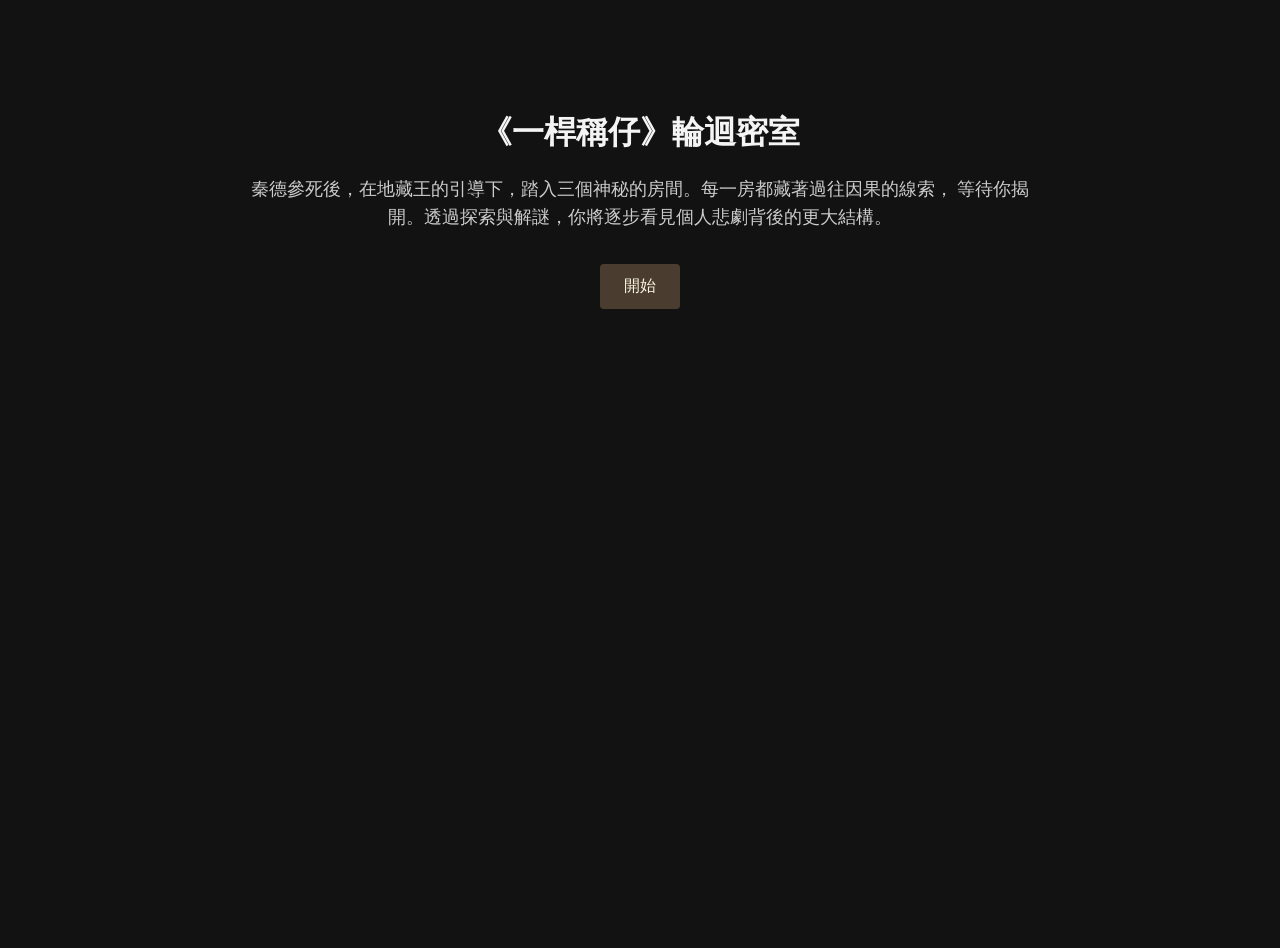
<file: index.html>
<!DOCTYPE html>
<html lang="zh-Hant">
<head>
    <meta charset="UTF-8">
    <meta http-equiv="X-UA-Compatible" content="IE=edge">
    <meta name="viewport" content="width=device-width, initial-scale=1.0">
    <title>《一桿稱仔》密室逃脫原型</title>
    <link rel="stylesheet" href="style.css">
</head>
<body>
    <!-- 首頁 -->
    <section id="home" class="section active">
        <div class="container">
            <h1 class="title" id="homeTitle">《一桿稱仔》輪迴密室</h1>
            <p class="intro" id="homeIntro">
                秦德參死後，在地藏王的引導下，踏入三個神秘的房間。每一房都藏著過往因果的線索，
                等待你揭開。透過探索與解謎，你將逐步看見個人悲劇背後的更大結構。
            </p>
            <button id="startButton" class="btn">開始</button>
        </div>
    </section>

    <!-- 房間容器 -->
    <div id="roomsContainer"></div>

    <!-- 結尾頁 -->
    <section id="ending" class="section">
        <div class="container">
            <h2 class="title">結局</h2>
            <p class="intro" id="endingIntro">
                三間房屋的真相都已揭示。你即將離開這段輪迴，但先決定你要帶走的理解。
            </p>
            <!-- 選項與結局文字將由 script.js 動態生成 -->
        </div>
    </section>

    <!-- 線索彈窗 -->
    <div id="clueModal" class="modal">
        <div class="modal-content">
            <span id="closeModal" class="close">&times;</span>
            <p id="clueText"></p>
        </div>
    </div>

    <script src="script.js"></script>
</body>
</html>
</file>
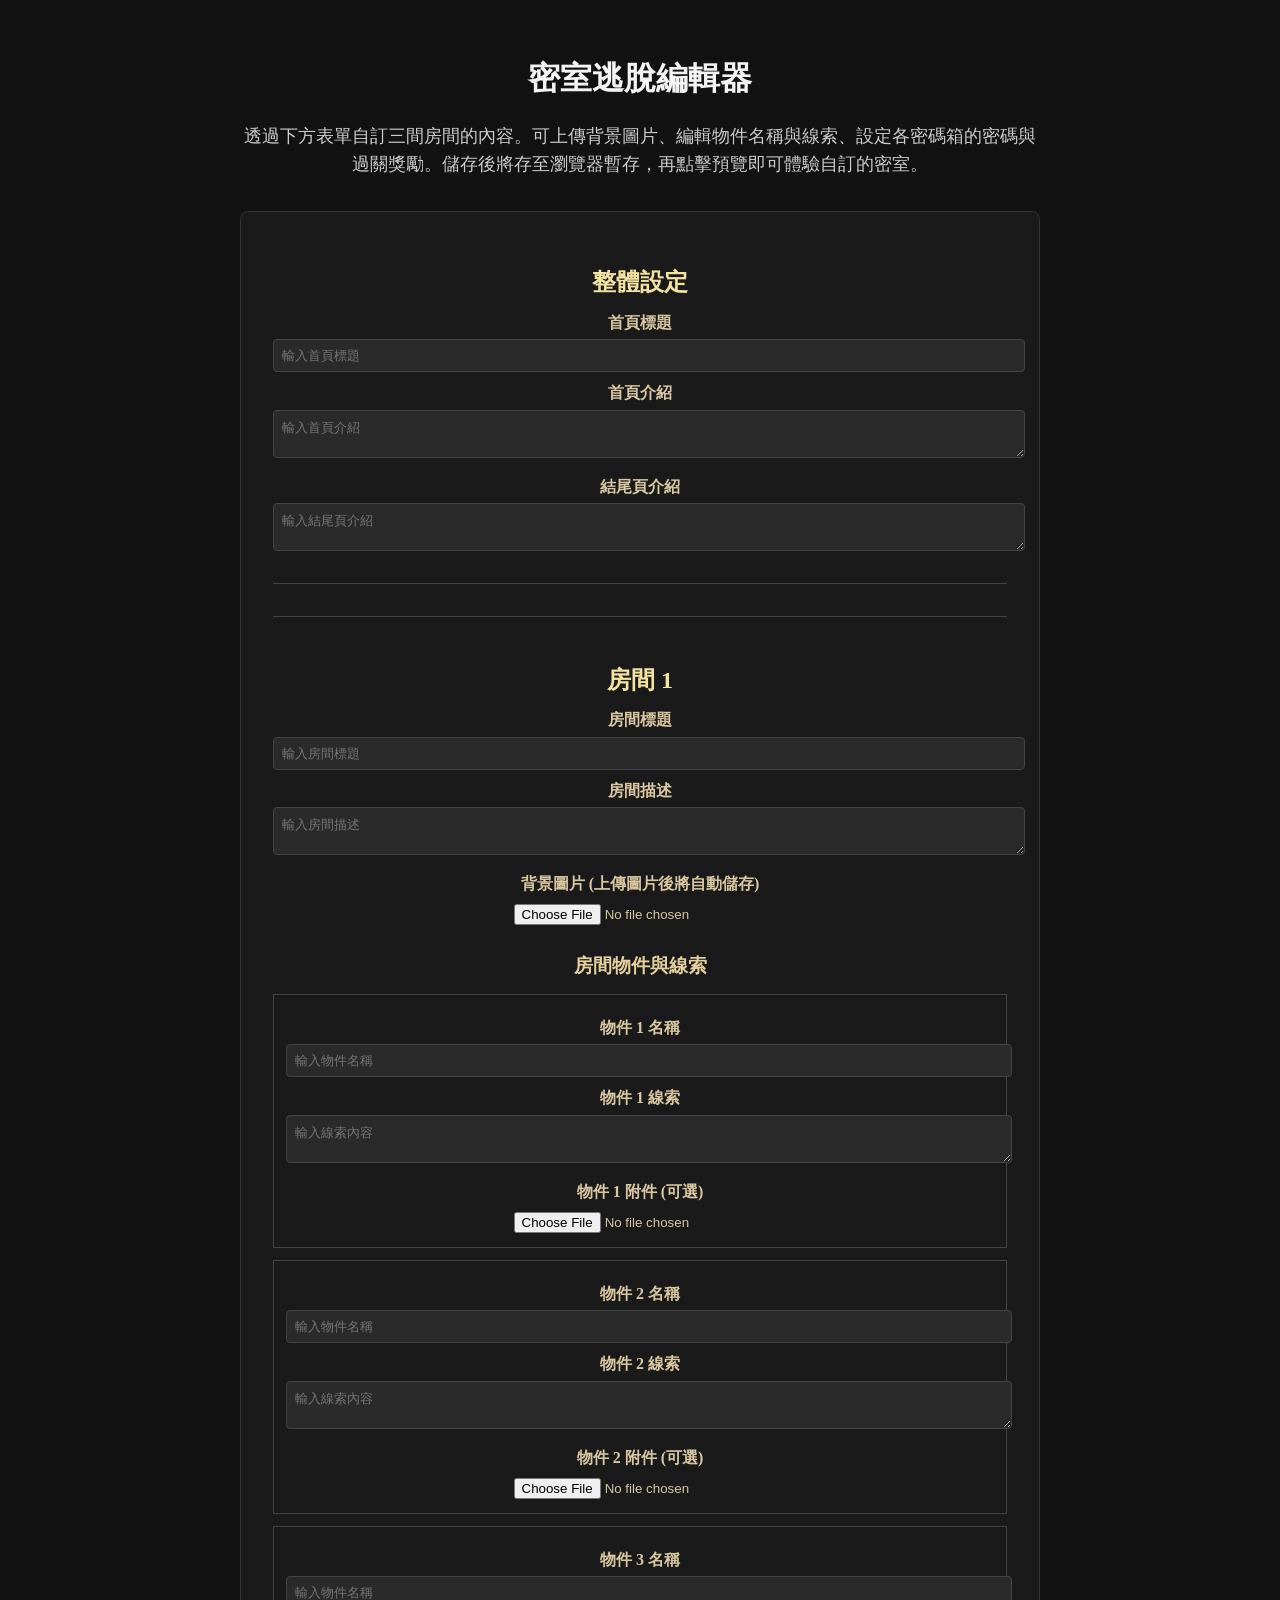
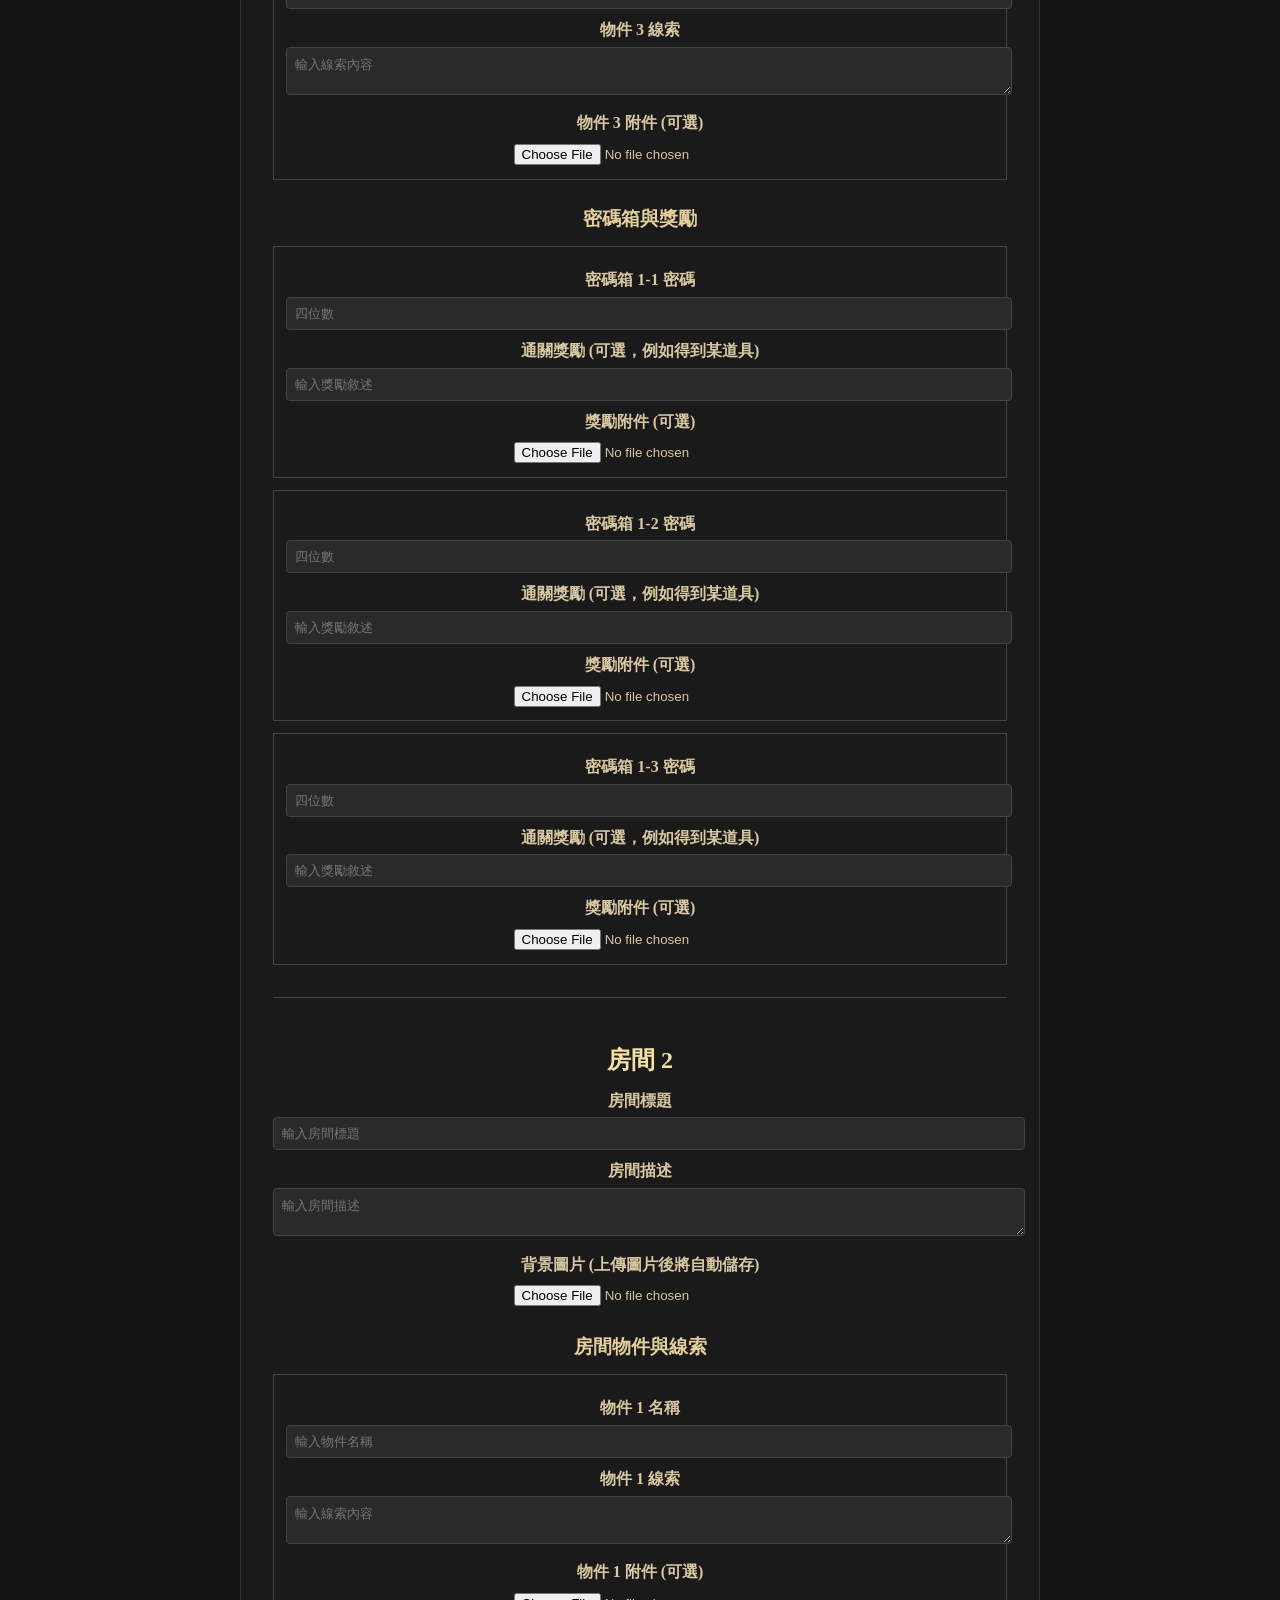
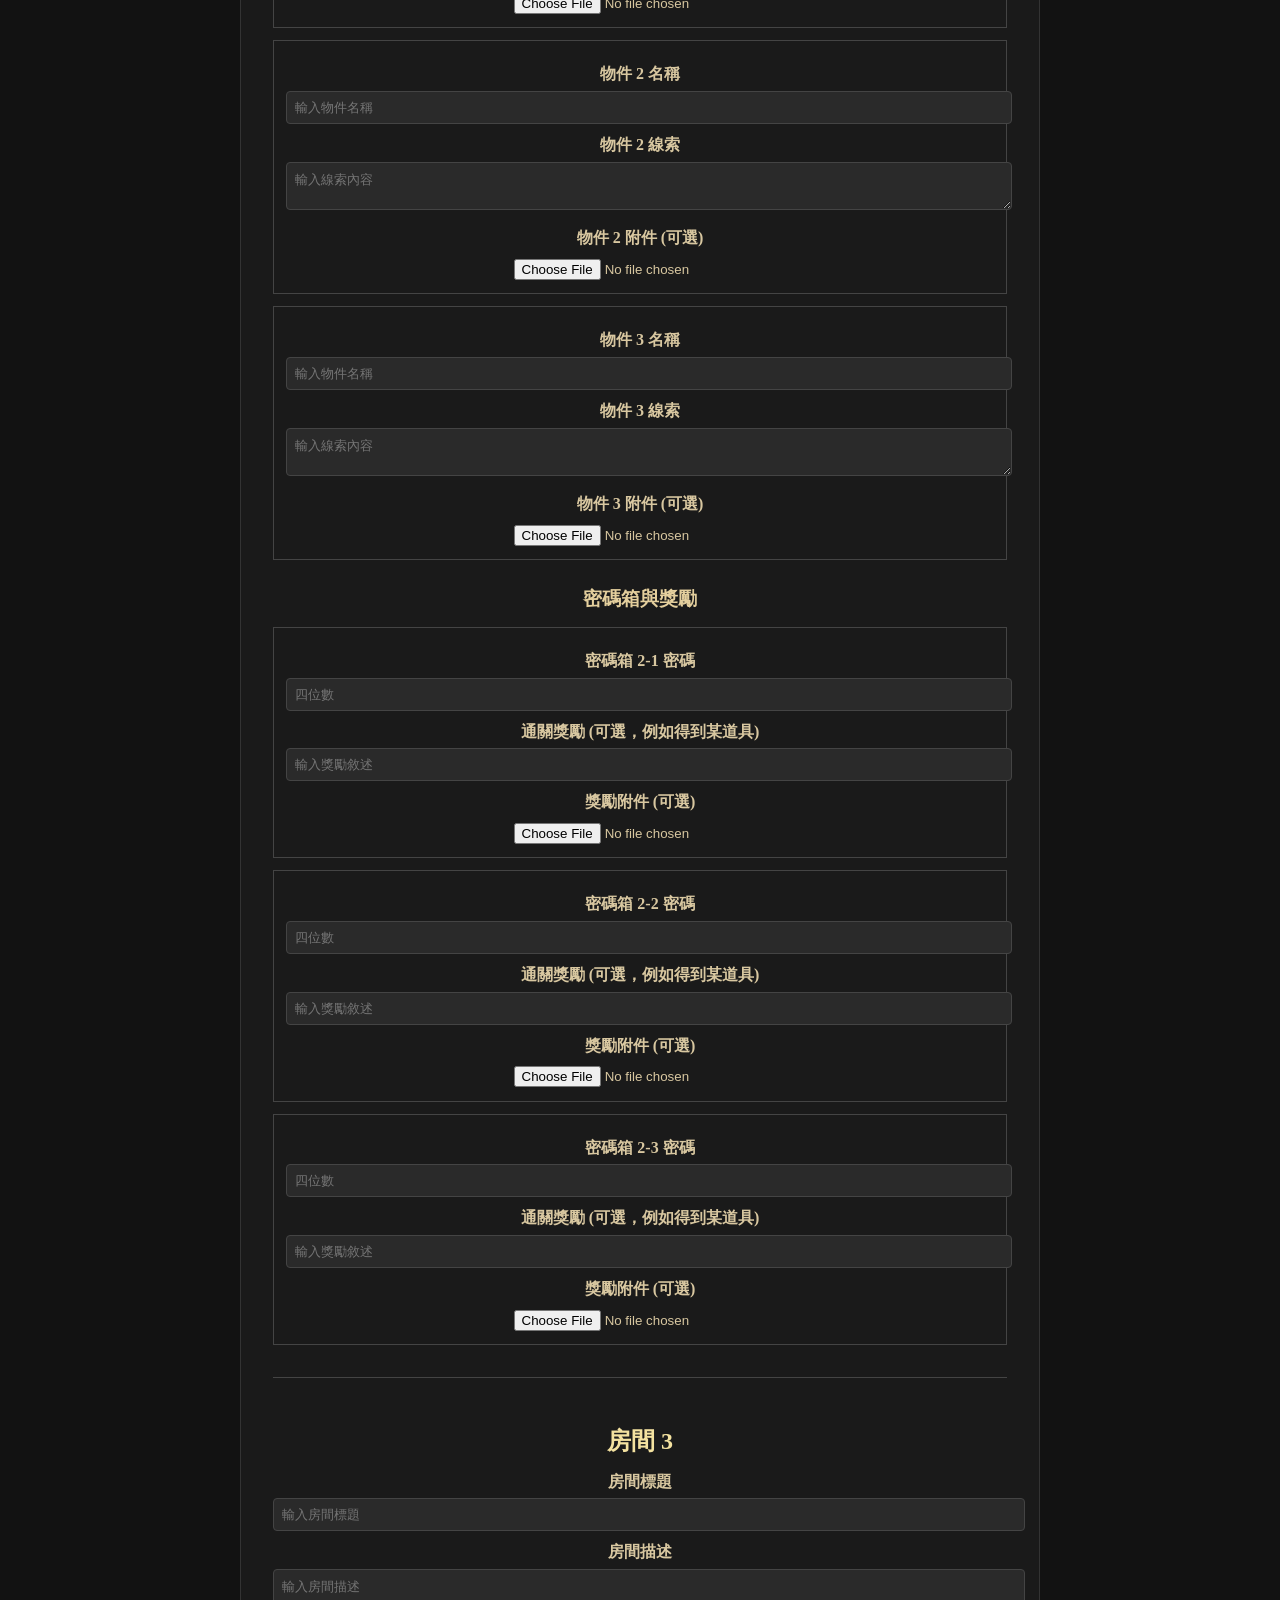
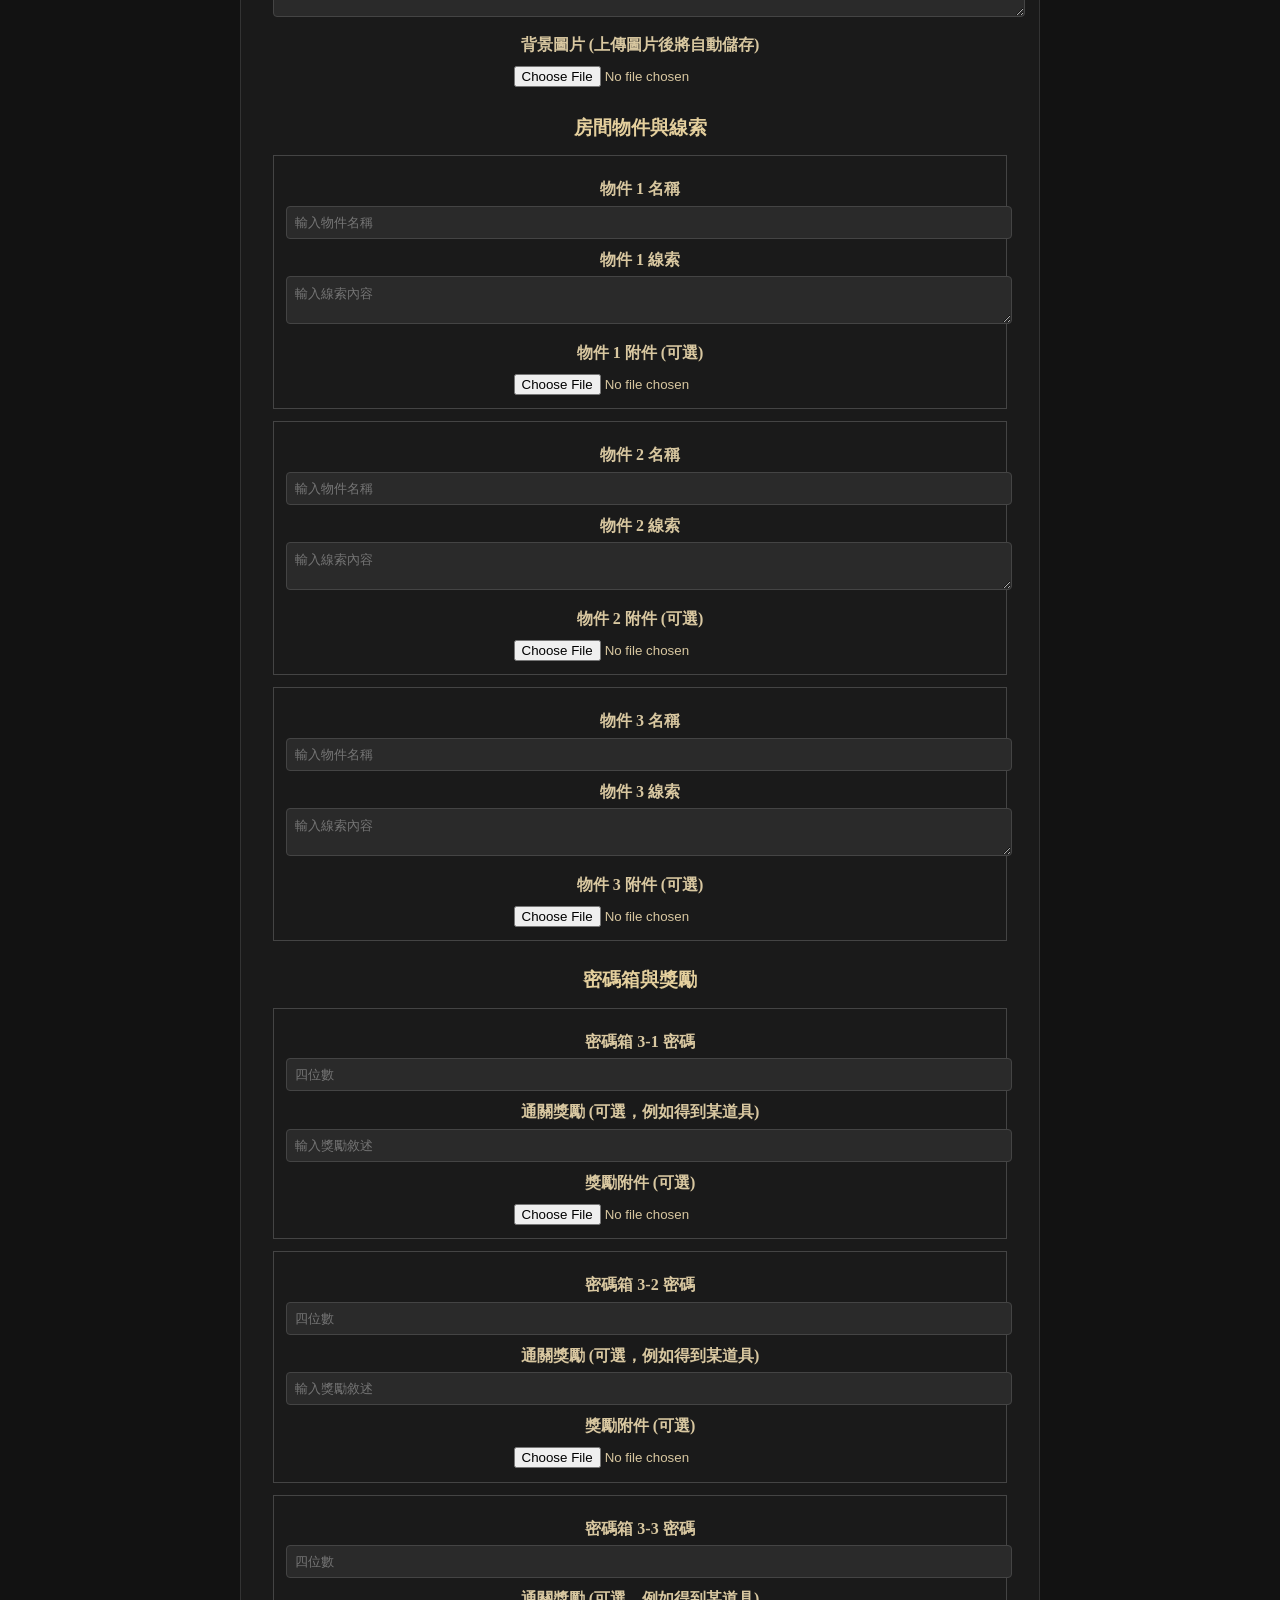
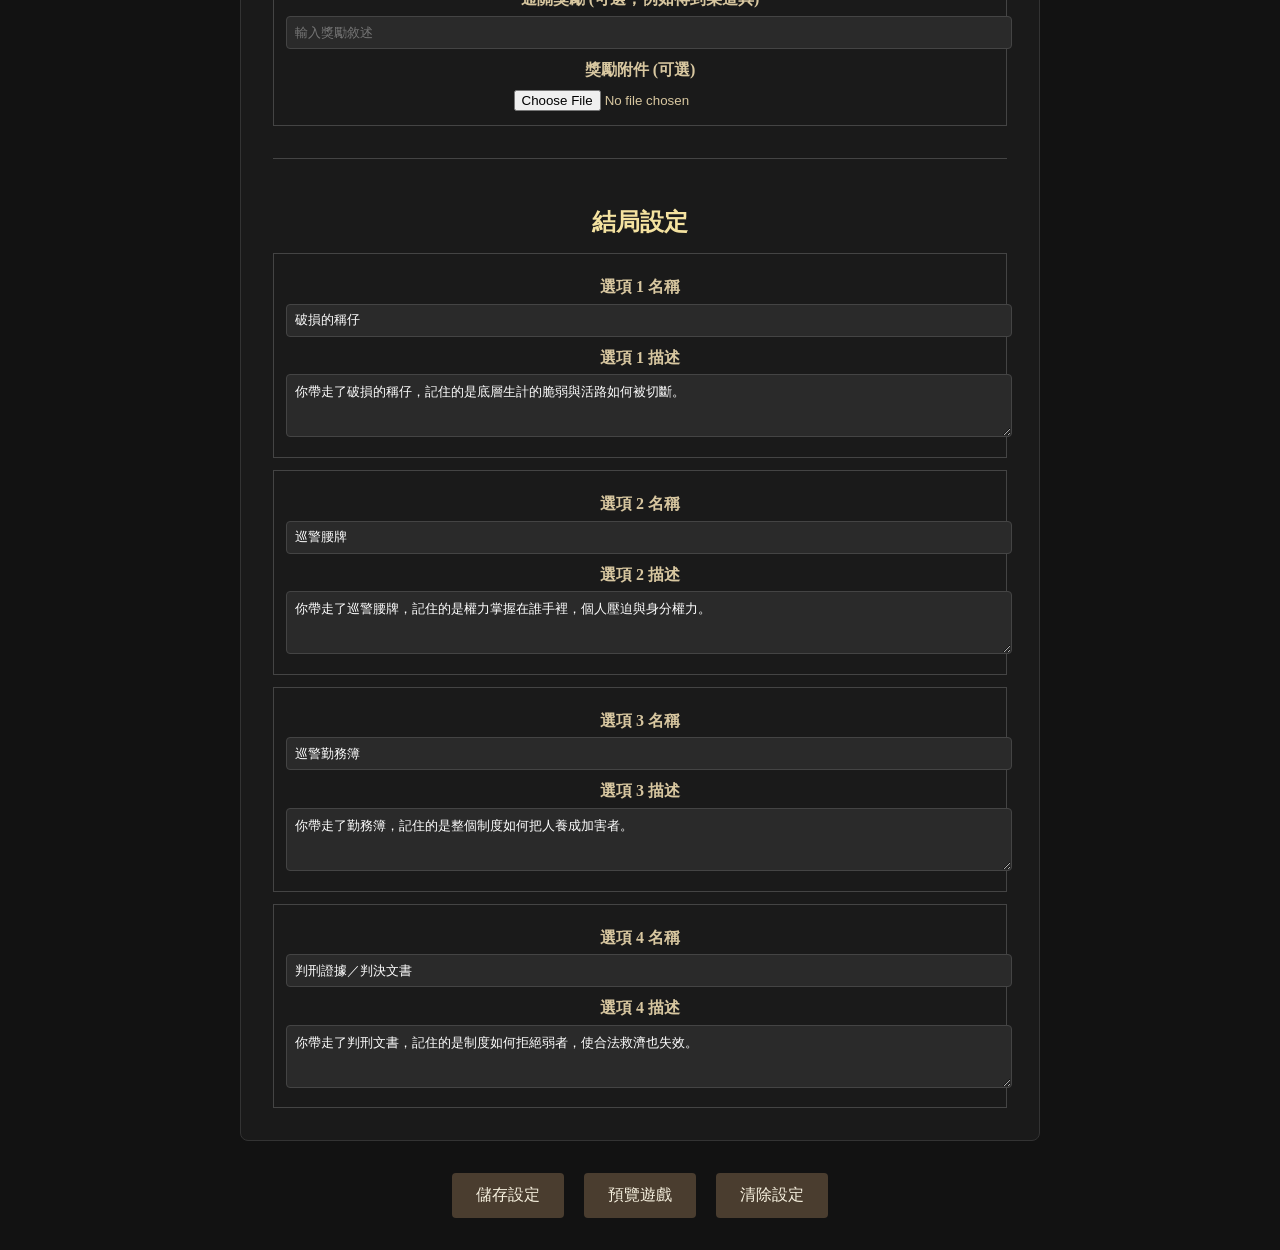
<file: editor.html>
<!DOCTYPE html>
<html lang="zh-Hant">
<head>
    <meta charset="UTF-8">
    <meta name="viewport" content="width=device-width, initial-scale=1.0">
    <title>密室逃脫編輯器</title>
    <link rel="stylesheet" href="style.css">
    <style>
        /* 編輯器專用樣式：使用原有暗色風格，但添加表單布局 */
        .editor-container {
            max-width: 900px;
            margin: 0 auto;
            padding: 2rem;
            background-color: #1a1a1a;
            border: 1px solid #333;
            border-radius: 8px;
        }
        .editor-container h2 {
            font-size: 1.5rem;
            color: #f4e2a0;
            margin-bottom: 0.5rem;
        }
        .editor-container h3 {
            font-size: 1.2rem;
            color: #e4cf9d;
            margin-top: 1.5rem;
            margin-bottom: 0.5rem;
        }
        .editor-container label {
            display: block;
            margin-top: 0.5rem;
            font-weight: bold;
            color: #d8c7a0;
        }
        .editor-container input[type="text"],
        .editor-container textarea {
            width: 100%;
            padding: 0.5rem;
            margin-top: 0.25rem;
            background-color: #2a2a2a;
            color: #fff;
            border: 1px solid #444;
            border-radius: 4px;
        }
        .editor-container input[type="file"] {
            margin-top: 0.5rem;
            color: #d8c7a0;
        }
        .editor-container .room-section {
            border-top: 1px solid #444;
            margin-top: 2rem;
            padding-top: 1.5rem;
        }
        .editor-actions {
            margin-top: 2rem;
            text-align: center;
        }
        .editor-actions button {
            margin: 0 0.5rem;
        }
        .small-input {
            width: 80px;
        }
        .reward-input {
            width: 100%;
        }
    </style>
</head>
<body>
    <div class="container">
        <h1 class="title">密室逃脫編輯器</h1>
        <p class="intro">
            透過下方表單自訂三間房間的內容。可上傳背景圖片、編輯物件名稱與線索、設定各密碼箱的密碼與過關獎勵。儲存後將存至瀏覽器暫存，再點擊預覽即可體驗自訂的密室。
        </p>
        <div class="editor-container" id="editorContainer">
            <!-- 動態生成編輯表單 -->
        </div>
        <div class="editor-actions">
            <button class="btn" id="saveConfig">儲存設定</button>
            <button class="btn" id="previewGame">預覽遊戲</button>
            <button class="btn" id="resetConfig">清除設定</button>
        </div>
    </div>

    <script src="editor.js"></script>
</body>
</html>
</file>
<file: style.css>
/* 主樣式檔案 */
body {
    margin: 0;
    font-family: "Noto Serif TC", "Microsoft JhengHei", serif;
    background-color: #121212;
    color: #e0e0e0;
    line-height: 1.6;
}

/* 通用容器 */
.container {
    max-width: 800px;
    margin: 0 auto;
    padding: 2rem;
    text-align: center;
}

/* 區段樣式 */
.section {
    display: none;
    min-height: 100vh;
    padding-top: 3rem;
}

.section.active {
    display: block;
}

/* 標題樣式 */
.title {
    font-size: 2rem;
    margin-bottom: 1rem;
    color: #f4f4f4;
}

.intro {
    font-size: 1.1rem;
    margin-bottom: 2rem;
    color: #cccccc;
}

/* 按鈕樣式 */
.btn {
    background-color: #4a3d2f;
    color: #f8f2e0;
    border: none;
    padding: 0.75rem 1.5rem;
    font-size: 1rem;
    cursor: pointer;
    border-radius: 4px;
    transition: background-color 0.3s;
}

.btn:hover {
    background-color: #6b5947;
}

/* 房間標題 */
.room-title {
    font-size: 1.6rem;
    margin-bottom: 1rem;
    color: #f5e1a4;
    border-bottom: 1px solid #444;
    padding-bottom: 0.5rem;
}

/* 物件區 */
.objects {
    display: flex;
    flex-wrap: wrap;
    justify-content: center;
    gap: 1rem;
    margin-bottom: 2rem;
}

.object-card {
    background-color: #2a2a2a;
    padding: 1rem;
    border-radius: 6px;
    border: 1px solid #444;
    cursor: pointer;
    width: 150px;
    transition: transform 0.2s;
}

.object-card:hover {
    transform: translateY(-4px);
    background-color: #3a3a3a;
}

.object-card h3 {
    margin: 0;
    font-size: 1rem;
    color: #e4cf9d;
}

/* 密碼箱區 */
.codes {
    display: flex;
    flex-direction: column;
    align-items: center;
    gap: 1rem;
}

.code-box {
    background-color: #2a2a2a;
    padding: 1rem;
    border: 1px solid #444;
    border-radius: 6px;
    width: 100%;
    max-width: 400px;
}

.code-box h4 {
    margin: 0 0 0.5rem 0;
    font-size: 1rem;
    color: #e4cf9d;
}

.code-box input {
    width: 100%;
    padding: 0.5rem;
    border: 1px solid #555;
    border-radius: 4px;
    background-color: #1d1d1d;
    color: #fff;
}

.code-box button {
    margin-top: 0.5rem;
    width: 100%;
    padding: 0.5rem;
    background-color: #4a3d2f;
    color: #f8f2e0;
    border: none;
    border-radius: 4px;
    cursor: pointer;
    font-size: 0.9rem;
}

.code-box button:hover {
    background-color: #6b5947;
}

.code-box .status {
    margin-top: 0.5rem;
    font-size: 0.9rem;
    color: #e0e0e0;
}

/* 線索彈窗 */
.modal {
    display: none; /* Hidden by default */
    position: fixed; /* Stay in place */
    z-index: 1000; /* Sit on top */
    left: 0;
    top: 0;
    width: 100%; /* Full width */
    height: 100%; /* Full height */
    overflow: auto; /* Enable scroll if needed */
    background-color: rgba(0, 0, 0, 0.6); /* Black w/ opacity */
}

.modal-content {
    background-color: #2f2f2f;
    margin: 10% auto; /* 10% from the top and centered */
    padding: 20px;
    border: 1px solid #444;
    width: 80%;
    max-width: 600px;
    color: #f0f0f0;
    border-radius: 6px;
    position: relative;
}

.close {
    color: #aaa;
    position: absolute;
    top: 10px;
    right: 15px;
    font-size: 28px;
    font-weight: bold;
    cursor: pointer;
}

.close:hover,
.close:focus {
    color: #fff;
}

/* 結尾頁 選項區 */
.ending-options {
    display: flex;
    flex-wrap: wrap;
    gap: 1rem;
    justify-content: center;
    margin-top: 2rem;
}

.option-card {
    background-color: #2a2a2a;
    padding: 1rem;
    border: 1px solid #444;
    border-radius: 6px;
    width: 180px;
    cursor: pointer;
    transition: transform 0.2s;
    text-align: center;
}

.option-card:hover {
    transform: translateY(-4px);
    background-color: #3a3a3a;
}

.option-card h3 {
    margin-top: 0;
    font-size: 1rem;
    color: #e4cf9d;
}

.ending-message {
    margin-top: 2rem;
    font-size: 1.1rem;
    color: #d7d7d7;
}

/* 編輯器容器在小螢幕的適配 */
@media (max-width: 600px) {
    .editor-container {
        width: 100% !important;
        padding: 1rem !important;
    }
}

/* 響應式設計：手機支援 */
@media (max-width: 600px) {
    .container {
        padding: 1rem;
        width: 90%;
    }
    .objects {
        flex-direction: column;
        align-items: center;
    }
    .object-card {
        width: 100%;
        margin-bottom: 1rem;
    }
    .codes {
        width: 100%;
    }
    .code-box {
        max-width: none;
        width: 100%;
    }
    .ending-options {
        flex-direction: column;
        align-items: center;
    }
    .option-card {
        width: 100%;
    }
    .modal-content {
        width: 95%;
    }
}
</file>
